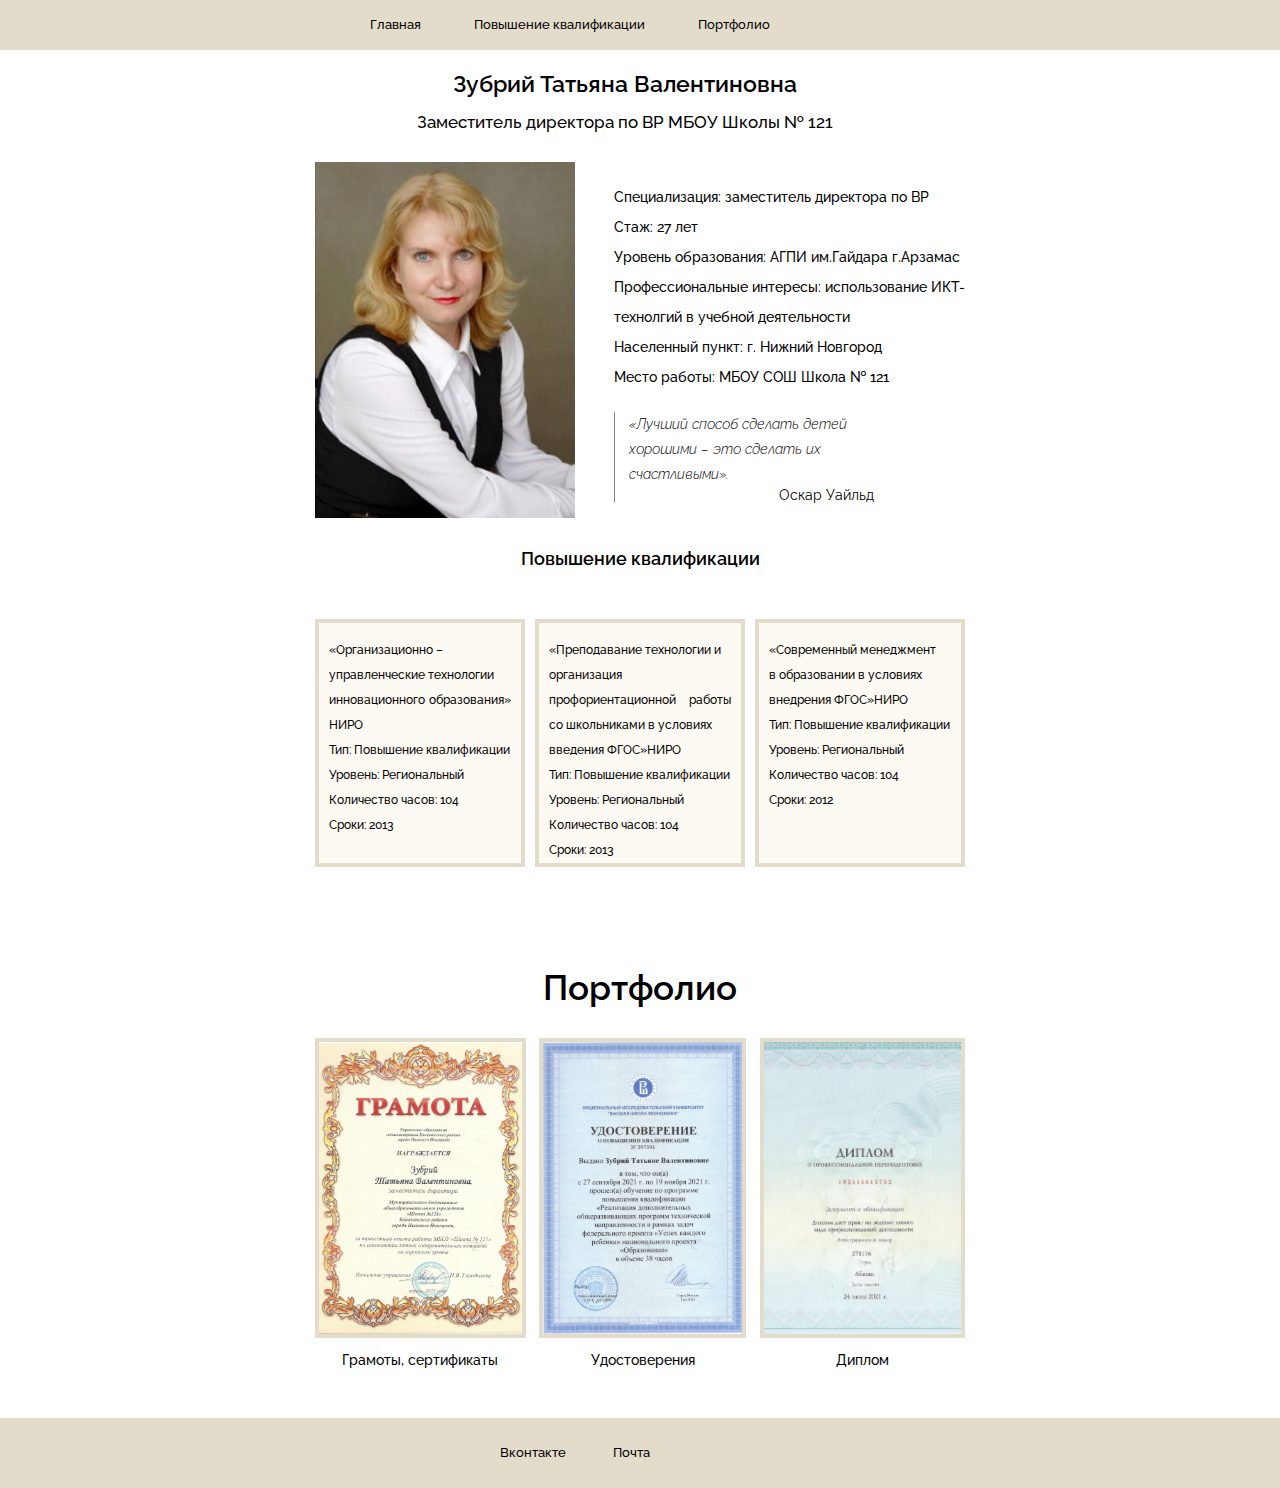
<file: index.html>
<!DOCTYPE html>
<html lang="en">
<head>
    <meta charset="UTF-8">
    <meta http-equiv="X-UA-Compatible" content="IE=edge">
    <meta name="viewport" content="width=device-width, initial-scale=1.0">
    <title>Сайт Зубрий Татьяны Валентиновны</title>
    <link rel="stylesheet" href="style.css">
</head>
<body>
    <div class="site">
        <header>
            <nav class="nav">
                <ul class="navigation">
                    <li> <a class="a1 aa" href="./index.html">Главная</a></li>
                    <li> <a class="a1 aa" href="#up">Повышение квалификации</a></li>
                    <li> <a class="a1 aa" href="#portfolio">Портфолио</a></li>
                </ul>
            </nav>
        </header>
        <div class="content">
            <main class="main_1">
                <h1 class="p_name">
                Зубрий Татьяна Валентиновна
                </h1>
                <p class="p_zam">
                    Заместитель директора по ВР МБОУ Школы № 121 
                </p>
            </main>
            <main class="main_2">
              <img class="zubry" src="./img/image 1.jpg" alt="">
                <div class="main_2_text">
                    <p class="main_2_text_1">
                        Специализация: заместитель директора по ВР <br>
                        Стаж: 27 лет <br>
                        Уровень образования: АГПИ им.Гайдара г.Арзамас <br>
                        Профессиональные интересы: использование ИКТ- <br> технолгий в учебной деятельности <br>
                        Населенный пункт: г. Нижний Новгород <br>
                        Место работы: МБОУ СОШ Школа № 121
                    </p>
                    <div class="main_2_text_quote">
                        <div class="palka"></div>
                        <div class="quote_blok">
                            <p class="quote_text">
                                «Лучший способ сделать детей <br> хорошими – это сделать их <br> счастливыми».
                            </p>
                            <p class="quote_name">
                                Оскар Уайльд
                            </p>
                        </div>
                    </div>
                </div>
            </main>
            <a name="up"></a>
            <main class="main_4">
                <p class="h">Повышение квалификации</p>
                <div class="main_4_blok">
                    <div class="blok">
                        <p class="blok_text">
                            «Организационно – <br> управленческие технологии <br> инновационного образования» НИРО <br>
                            Тип: Повышение квалификации <br>
                            Уровень: Региональный <br>
                            Количество часов: 104 <br>
                            Сроки: 2013
                        </p>
                    </div>
                    <div class="blok">
                        <p class="blok_text">
                            «Преподавание технологии и <br> организация профориентационной работы со школьниками  в условиях <br> введения ФГОС»НИРО <br>
                            Тип: Повышение квалификации <br>
                            Уровень: Региональный <br>
                            Количество часов: 104 <br>
                            Сроки: 2013 <br>                            
                        </p>
                    </div>
                    <div class="blok">
                        <p class="blok_text">
                            «Современный менеджмент <br> в образовании в условиях <br> внедрения ФГОС»НИРО <br>
                            Тип: Повышение квалификации <br>
                            Уровень: Региональный <br>
                            Количество часов: 104 <br>
                            Сроки: 2012 <br>
                        </p>
                    </div>
                </div>
            </main>
            <a name="portfolio"></a>
            <p class="h11">Портфолио</p>
            <main class="main_5">
                <div class="port">
                    <a class="documents" href="./index1.html"><img class="documents_img" src="./img/Рисунок (13).jpg" alt=""></a>
                    <p class="text_documents">Грамоты, сертификаты</p>
                </div>
                <div class="port">
                    <a class="documents" href="./index2.html"><img class="documents_img" src="./img/Рисунок (14).jpg" alt=""></a>
                    <p class="text_documents">Удостоверения</p>   
                </div>
                <div class="port">
                    <a class="documents" href="./index3.html"><img class="documents_img" src="./img/Рисунок (26.1).jpg" alt=""></a>
                    <p class="text_documents">Диплом</p>
                </div>
            </main>
        </div>
        <footer>
            <nav class="nav1">
                <ul class="navigation1">
                    <li> <a class="a1 aa" href="https://vk.com/id83495396">Вконтакте</a></li>
                    <li> <a class="a1 aa" href="mailto:zubriya@yandex.ru?">Почта</a></li>
                </ul>
            </nav>
        </footer>
    </div>
</body>
</html>
</file>
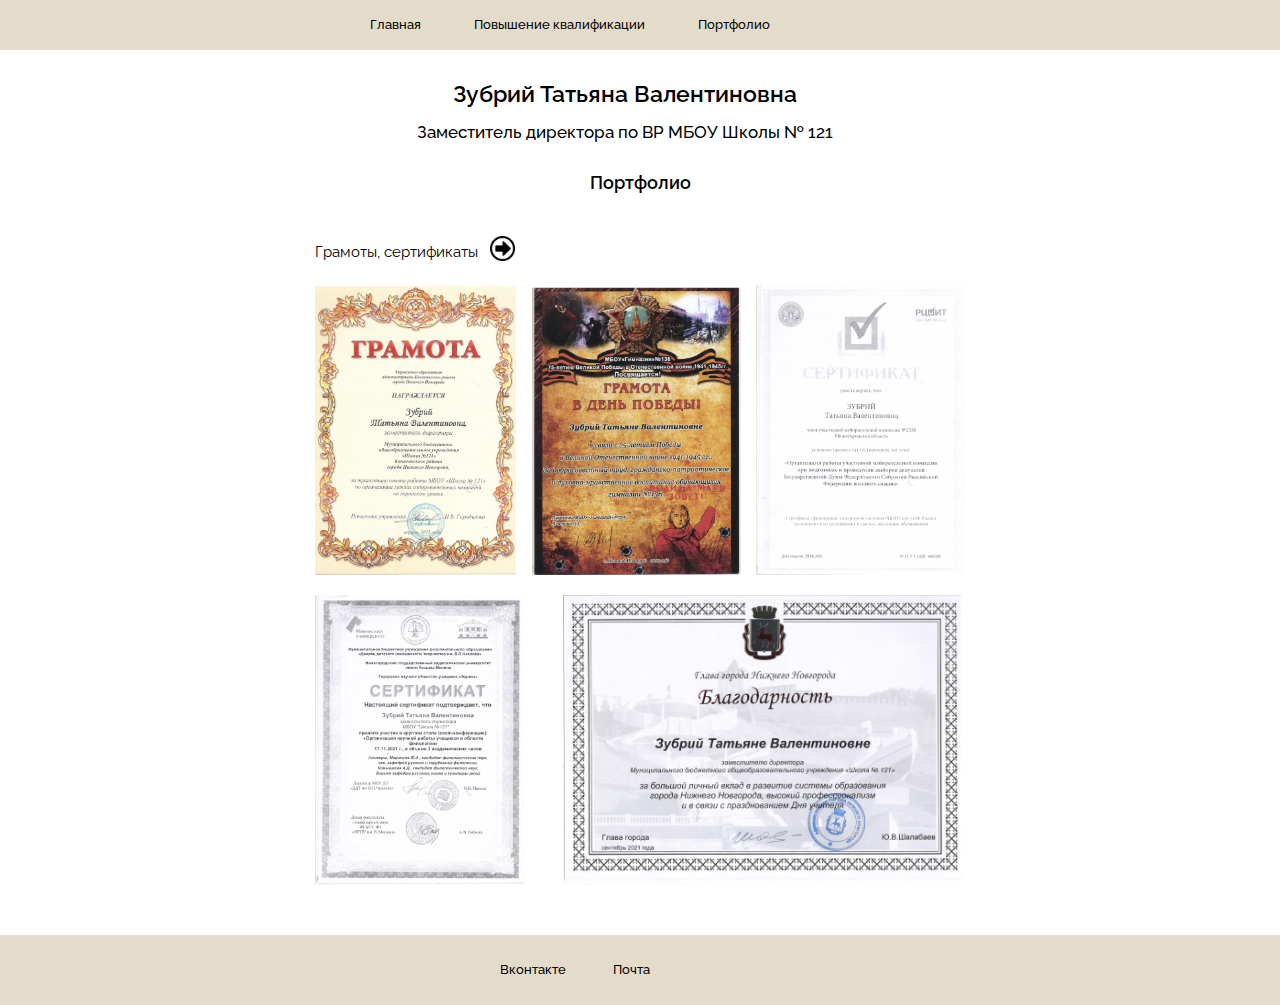
<file: index1.html>
<!DOCTYPE html>
<html lang="en">
<head>
    <meta charset="UTF-8">
    <meta http-equiv="X-UA-Compatible" content="IE=edge">
    <meta name="viewport" content="width=device-width, initial-scale=1.0">
    <title>Портфолио</title>
    <link rel="stylesheet" href="style1.css">
</head>
<body>
    <div class="site">
        <header>
            <nav class="nav">
                <ul class="navigation">
                    <li> <a class="a1 aa" href="./index.html">Главная</a></li>
                    <li> <a class="a1 aa" href="./index.html#up">Повышение квалификации</a></li>
                    <li> <a class="a1 aa" href="./index.html#portfolio">Портфолио</a></li>
                </ul>
            </nav>
        </header>
        <div class="content">
            <main class="main_1">
                <p class="p_name">
                Зубрий Татьяна Валентиновна
                </p>
                <p class="p_zam">
                    Заместитель директора по ВР МБОУ Школы № 121 
                </p>
            </main>
            <p class="h">Портфолио</p>
            <div class="knopka">
                <p class="h1">Грамоты, сертификаты</p>
                <div class="frontof">
                    <a href="./index2.html"><img class="img" src="./img/free-icon-next-button-2879479.png" alt=""></a>
                </div>
            </div>
            <main class="main1">
                <div class="block">
                    <img class="foto" src="./img/Рисунок (13).jpg" alt="">
                    <img class="foto" src="./img/Рисунок (18).jpg" alt="">
                    <img class="foto" src="./img/Рисунок (16).jpg" alt="">
                </div>
                <div class="block">
                    <img class="foto" src="./img/Рисунок (17).jpg" alt="">
                <img class="foto" src="./img/Рисунок (15).jpg" alt="">
                </div>
            </main>
        </div>
        <footer>
            <nav class="nav1">
                <ul class="navigation1">
                    <li> <a class="a1 aa" href="https://vk.com/id83495396">Вконтакте</a></li>
                    <li> <a class="a1 aa" href="mailto:zubriya@yandex.ru?">Почта</a></li>
                </ul>
            </nav>
        </footer>
    </div>
</body>
</html>
</file>
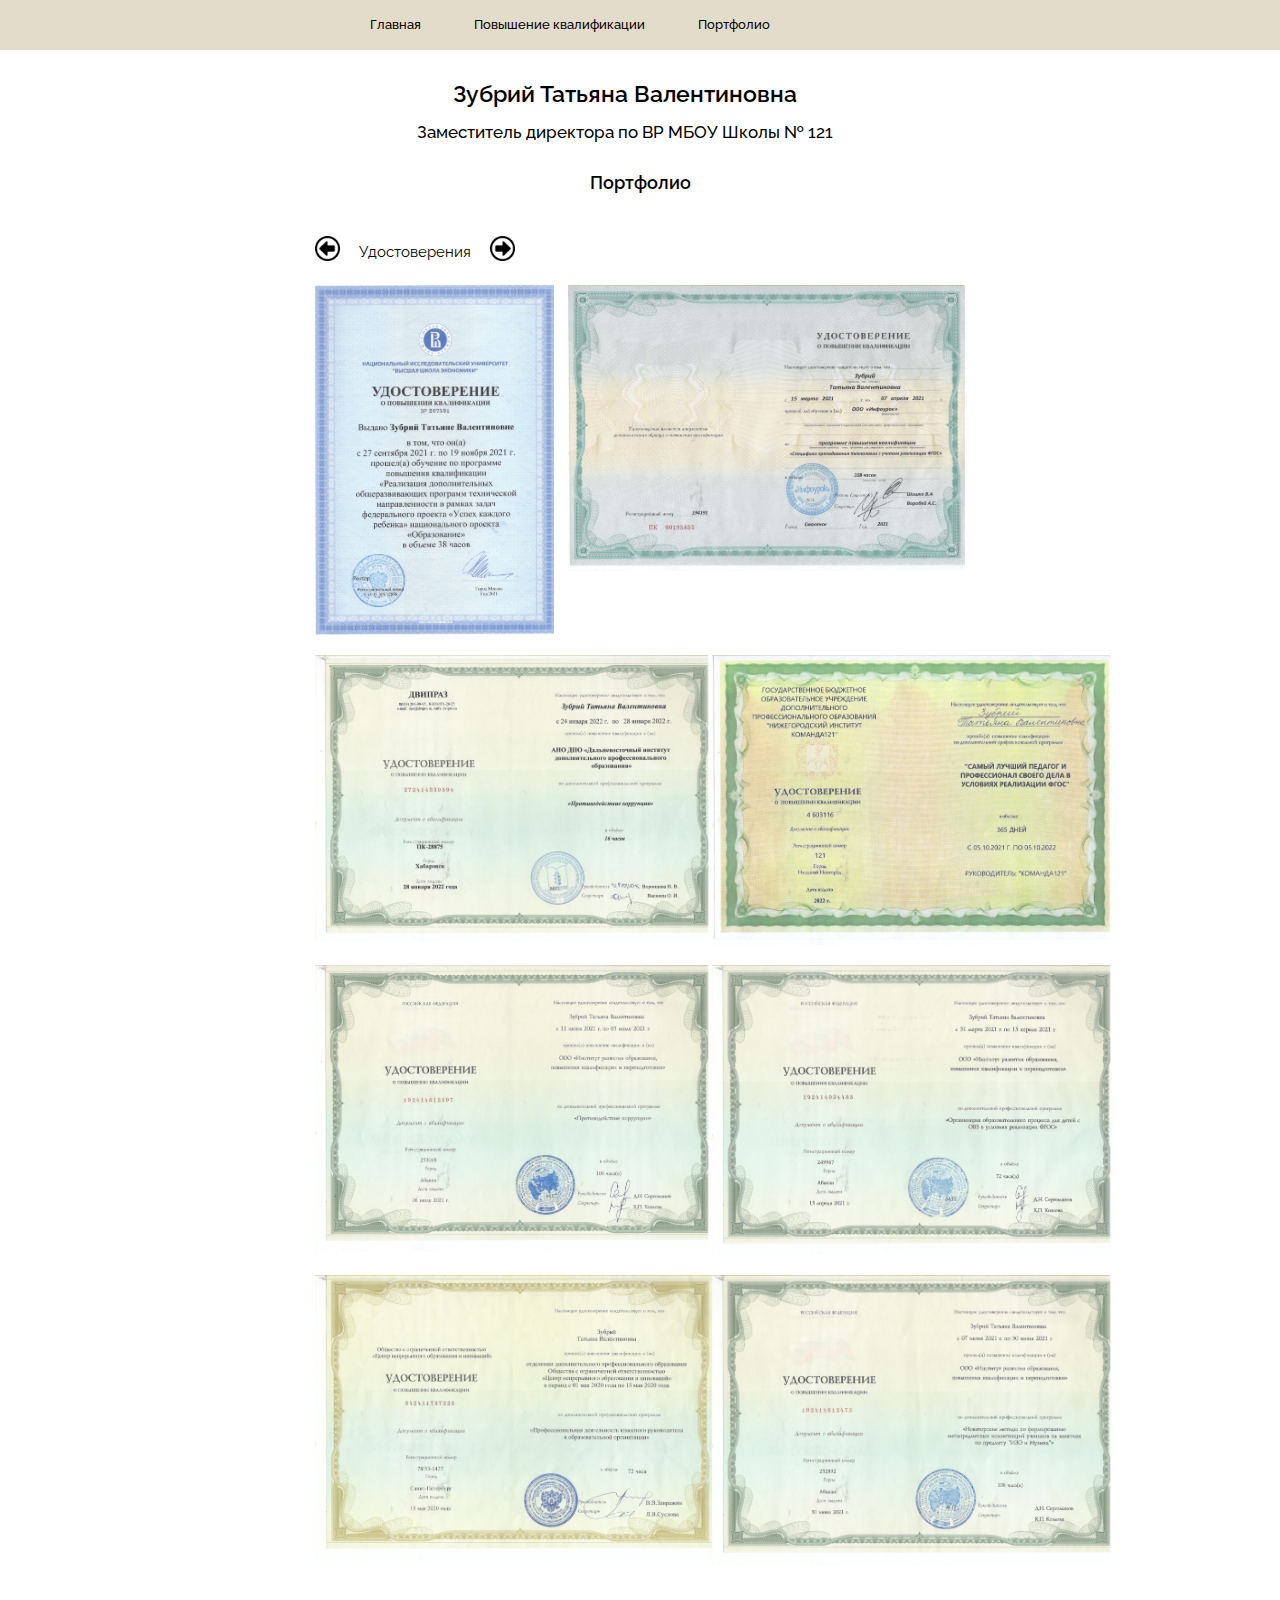
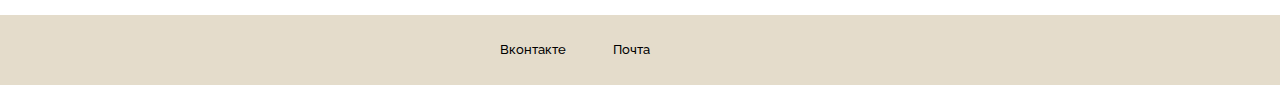
<file: index2.html>
<!DOCTYPE html>
<html lang="en">
<head>
    <meta charset="UTF-8">
    <meta http-equiv="X-UA-Compatible" content="IE=edge">
    <meta name="viewport" content="width=device-width, initial-scale=1.0">
    <title>Портфолио</title>
    <link rel="stylesheet" href="style2.css">
</head>
<body>
    <div class="site">
        <header>
            <nav class="nav">
                <ul class="navigation">
                    <li> <a class="a1 aa" href="./index.html">Главная</a></li>
                    <li> <a class="a1 aa" href="./index.html#up">Повышение квалификации</a></li>
                    <li> <a class="a1 aa" href="./index.html#portfolio">Портфолио</a></li>
                </ul>
            </nav>
        </header>
        <div class="content">
            <main class="main_1">
                <p class="p_name">
                Зубрий Татьяна Валентиновна
                </p>
                <p class="p_zam">
                    Заместитель директора по ВР МБОУ Школы № 121 
                </p>
            </main>
            <p class="h">Портфолио</p>
            <div class="knopka">
                    <a href="./index1.html"><img class="img" src="./img/freууууe-icon-next-button-2879479.png" alt=""></a>
                    <p class="h1">Удостоверения</p>
                    <a href="./index3.html"><img class="img" src="./img/free-icon-next-button-2879479.png" alt=""></a>
            </div>
            <main class="main1">
                <div class="block">
                    <img class="foto1" src="./img/Рисунок (14).jpg" alt="">
                <img class="foto" src="./img/Рисунок (19).jpg" alt="">
                </div>
                <div class="block">
                    <img class="foto" src="./img/Рисунок (20).jpg" alt="">
                <img class="foto2" src="./img/Рисунок (21).jpg" alt="">
                </div>
                <div class="block">
                    <img class="foto" src="./img/Рисунок (22).jpg" alt="">
                <img class="foto2" src="./img/Рисунок (23).jpg" alt="">
                </div>
                <div class="block">
                    <img class="foto" src="./img/Рисунок (24).jpg" alt="">
                    <img class="foto2" src="./img/Рисунок (25).jpg" alt="">
                </div>
            </main>
        </div>
        <footer>
            <nav class="nav1">
                <ul class="navigation1">
                    <li> <a class="a1 aa" href="https://vk.com/id83495396">Вконтакте</a></li>
                    <li> <a class="a1 aa" href="mailto:zubriya@yandex.ru?">Почта</a></li>
                </ul>
            </nav>
        </footer>
    </div>
</body>
</html>
</file>
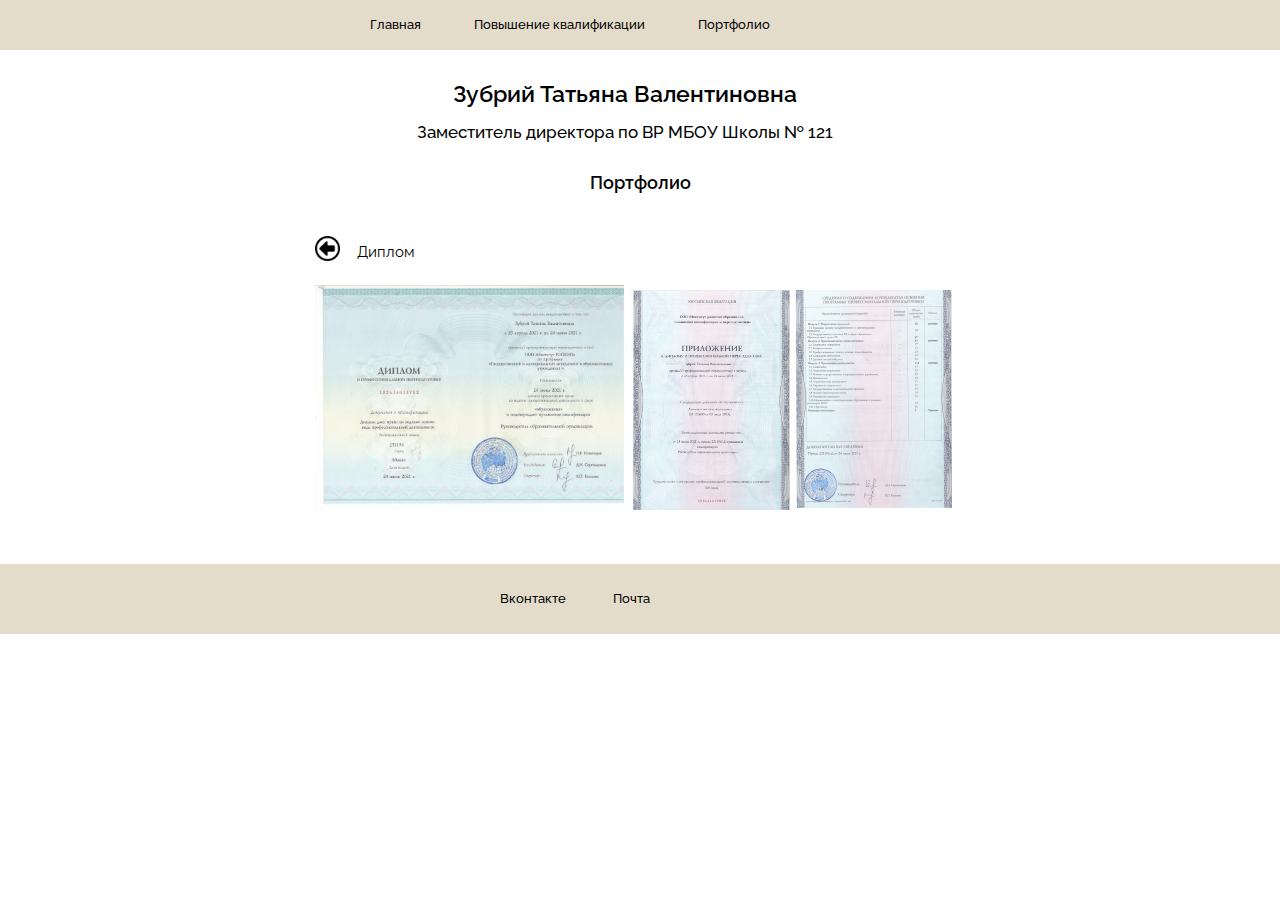
<file: index3.html>
<!DOCTYPE html>
<html lang="en">
<head>
    <meta charset="UTF-8">
    <meta http-equiv="X-UA-Compatible" content="IE=edge">
    <meta name="viewport" content="width=device-width, initial-scale=1.0">
    <title>Портфолио</title>
    <link rel="stylesheet" href="style3.css">
</head>
<body>
    <div class="site">
        <header>
            <nav class="nav">
                <ul class="navigation">
                  <li> <a class="a1 aa" href="./index.html">Главная</a></li>
                    <li> <a class="a1 aa" href="./index.html#up">Повышение квалификации</a></li>
                    <li> <a class="a1 aa" href="./index.html#portfolio">Портфолио</a></li>
                </ul>
            </nav>
        </header>
        <div class="content">
            <main class="main_1">
                <p class="p_name">
                Зубрий Татьяна Валентиновна
                </p>
                <p class="p_zam">
                    Заместитель директора по ВР МБОУ Школы № 121 
                </p>
            </main>
            <p class="h">Портфолио</p>
            <div class="knopka">
                    <a href="./index2.html"><img class="img" src="./img/freууууe-icon-next-button-2879479.png" alt=""></a>
                    <p class="h1">Диплом</p>
            </div>
            <main class="main1">
                <div class="block">
                <img class="foto1" src="./img/Рисунок (26).jpg" alt="">
                <img class="foto" src="./img/Рисунок (27).jpg" alt="">
                <img class="foto" src="./img/Рисунок (28).jpg" alt="">
                </div>
            </main>
        </div>
        <footer>
            <nav class="nav1">
                <ul class="navigation1">
                    <li> <a class="a1 aa" href="https://vk.com/id83495396">Вконтакте</a></li>
                    <li> <a class="a1 aa" href="mailto:zubriya@yandex.ru?">Почта</a></li>
                </ul>
            </nav>
        </footer>
    </div>
</body>
</html>
</file>
<file: style.css>
@import url('https://fonts.googleapis.com/css2?family=Dancing+Script:wght@700&family=Open+Sans:ital,wght@0,500;0,700;1,300&family=Raleway:wght@300;400;500&family=Roboto:ital,wght@0,300;0,500;0,700;1,300&family=Suez+One&display=swap');

*{
    box-sizing: border-box;
    margin: 0;
    padding: 0;
}
.content { 
width: 1440px;
margin: 0 auto;
box-sizing: border-box;
background-color: white;
}
.poloska{
    background-color: #E4DCCB;
    height: 100px;
}
a{
    text-decoration: none;
}
.aa:hover{
    font-weight:bold;
}
li{
    list-style: none;
}
header{
    height: 100px;
    background-color: #E4DCCB;
    position: fixed;
    width: 100%;
    
}
.main_1{
    padding-top: 70px;
}
.navigation{
    display: flex;
    justify-content: space-between;
    width: 600px;
    padding-top: 30px;
    margin-left: 850px;
}
.a1{
    font-family: 'Raleway';
    font-size: 23px;
    font-weight: 500;
    color: black;
}
.p_name{
    font-family: 'Raleway';
    font-size: 40px;
    font-weight: 600;
    text-align: center;
    margin-top: 70px;
}
.p_zam{
    font-family: 'Raleway';
    font-size: 30px;
    font-weight: 500;
    text-align: center;
    margin-top: 20px;
}
.main_2{
    display: flex;
    justify-content: space-between;
    margin-top: 60px;
    width: 1240px;
    margin-left: 50px;
}
.main_2_text_1{
    font-family: 'Raleway';
    font-size: 25px;
    font-weight: 500;
    line-height: 55px;
    text-align: justify;
}
.main_2_text_quote{
    display: flex;
    justify-content: space-between;
    margin-top: 80px;
    width: 400px;
}
.palka{
    background-color: grey;
    width: 1px;
    height: 190px;
}
.quote_text{
    font-family: 'Raleway';
    font-size: 25px;
    font-weight: 300;
    line-height: 45px;
    text-align: justify;
    font-style: italic;
}
.quote_name{
    font-family: 'Raleway';
    font-size: 25px;
    font-weight: 5000;
    margin-left: 210px;
    margin-top: 20px;
}
.zubry{
    width: 44%;
    height: 44%;
}
.main_2_text{
    margin-top: 40px;
}
.h{
    margin-top: 100px;
    font-family: 'Raleway';
    font-size: 35px;
    text-align: center;
    font-weight: 600;
}
.h11{
    margin-top: 100px;
    font-family: 'Raleway';
    font-size: 35px;
    text-align: center;
    font-weight: 600;
}
.main_4_blok{
    display: flex;
    justify-content: space-between;
    width: 1240px;
    margin-left: 100px;
    margin-top: 50px;
}
.blok{
    background: rgba(246, 234, 206, 0.25);
    border: 7px solid #E4DCCB;
    width: 400px;    
}
.blok_text{
    font-family: 'Raleway';
    font-size: 23px;
    font-weight: 500;
    line-height: 40px;
    text-align: justify;
    margin-left: 10px;
    margin-right: 10px;
}
.main_5{
    display: flex;
    justify-content: space-between;
    margin-top: 50px;
    width: 1240px;
    margin-left: 100px;
}
.documents_img{
    height:550px;
}
.documents_img {
        transition: 1s; 
        border: 7px solid #E4DCCB;
            }
            .documents_img:hover {
                transform: scale(1.05); 
            }
.text_documents{
    font-family: 'Raleway';
    font-size: 25px;
    font-weight: 500;
    margin-top: 15px;
    color: black;
    text-align: center;
}
footer{
    background-color: #E4DCCB;
    height: 100px;
    margin-top: 100px;
}
.navigation1{
    display: flex;
    justify-content: space-between;
    width: 300px;
    padding-top: 30px;
    margin-left: 980px;
}
@media screen and (max-width: 2561px) {
    .content { 
        width:1200px;
    
        }
        .zzz{
            text-align: center;
        }
        header{
            height: 90px;   
        }
        .main_1{
            padding-top: 40px;
        }
        .navigation{
            width: 600px;
            padding-top: 25px;
            margin-left: 970px;
        }
        .a1{
            font-size: 21px;
        }
        .p_name{
            font-size: 42px;
            margin-top: 100px;
            text-align: center;
            margin-left: -30px;
        }
        .p_zam{
            font-size: 35px;
            font-weight: 500;
            text-align: center;
            margin-top: 25px;
            margin-left: -30px;
        }
        .main_2{
            margin-top: 80px;
            width: 1200px;
            margin-left: 0px;
        }
        .main_2_text_1{
            font-size: 26px;
            line-height: 47px;
            margin-top: 20px;
        }
        .main_2_text_quote{
            margin-top: 50px;
            width: 430px;
        }
        .palka{
            width: 0.72px;
            height: 130px;
        }
        .quote_text{
            font-size: 26px;
            font-weight: 300;
            line-height: 47px;
        }
        .quote_name{
            font-size: 24px;
            margin-left: 220px;
            margin-top: 0px;
        }
        .zubry{
            width: 40%;
            height: 40%;
        }
        .main_2_text{
            margin-top: 30px;
        }
        .h{
            margin-top: 40px;
            font-size: 29px;
        }
        .main_4_blok{
            width: 1200px;
            margin-left: 0px;
            margin-top: 30px;
        }
        .blok{
            border: 4px solid #E4DCCB;
            width: 380px; 
            margin-top: 20px;   
        }
        .blok_text{
            font-size: 20px;
            line-height: 35px;
            margin-left: 20px;
            margin-right: 20px;
            margin-top: 15px;
        }
        .main_5{
            margin-top: 40px;
            width:1200px;
            margin-left: 0px;
        }
        .documents_img{
            height:560px;
        }
        .documents_img {
                transition: 0.8s; 
                border: 4px solid #E4DCCB;
                    }
        .text_documents{
            font-size: 20px;
            margin-top: 10px;
        }
        footer{
            height: 90px;
            margin-top: 50px;
        }
        .navigation1{
            width: 200px;
            padding-top: 35px;
            margin-left: 1180px;
        }
}
@media screen and (max-width: 1921px) {
    .content { 
        width:650px;
        }
        header{
            height: 50px;   
        }
        .main_1{
            padding-top: 30px;
        }
        .navigation{
            width: 400px;
            padding-top: 15px;
            margin-left: 370px;
        }
        .a1{
            font-size: 13px;
        }
        .p_name{
            font-size: 23px;
            margin-top: 40px;
        }
        .p_zam{
            font-size: 17px;
            font-weight: 500;
            text-align: center;
            margin-top: 15px;
        }
        .main_2{
            margin-top: 30px;
            width: 650px;
            margin-left: 0px;
        }
        .main_2_text_1{
            font-size: 14px;
            line-height: 30px;
            margin-top: -10px;
        }
        .main_2_text_quote{
            margin-top: 20px;
            width: 260px;
        }
        .palka{
            width: 0.7px;
            height: 90px;
        }
        .quote_text{
            font-size: 14px;
            font-weight: 300;
            line-height: 25px;
        }
        .quote_name{
            font-size: 14px;
            margin-left: 150px;
            margin-top: 0px;
        }
        .zubry{
            width: 40%;
            height: 40%;
        }
        .main_2_text{
            margin-top: 30px;
        }
        .h{
            margin-top: 30px;
            font-size: 18px;
        }
        .main_4_blok{
            width: 650px;
            margin-left: 0px;
            margin-top: 30px;
        }
        .blok{
            border: 4px solid #E4DCCB;
            width: 210px;    
        }
        .blok_text{
            font-size: 12px;
            line-height: 25px;
            margin-left: 10px;
            margin-right: 10px;
        }
        .main_5{
            margin-top: 30px;
            width: 650px;
            margin-left: 0px;
        }
        .documents_img{
            height:300px;
        }
        .documents_img {
                transition: 0.8s; 
                border: 4px solid #E4DCCB;
                    }
        .text_documents{
            font-size: 14px;
            margin-top: 10px;
        }
        footer{
            height: 70px;
            margin-top: 50px;
        }
        .navigation1{
            width: 150px;
            padding-top: 25px;
            margin-left: 500px;
        }
}
@media screen and (max-width: 1025px) {
    .content { 
        width: 800px;
        }
        .poloska{
            height: 100px;
        }
        header{
            height: 60px;
        }
        .main_1{
            padding-top: 30px;
        }
        .navigation{
            width: 400px;
            padding-top: 20px;
            margin-left: 250px;
        }
        .a1{
            font-size: 16px;
        }
        .p_name{
            font-size: 25px;
            margin-top: 70px;
        }
        .p_zam{
            font-size: 22px;
        }
        .main_2{
            margin-top: 30px;
            width: 700px;
            margin-left: 100px;
        }
        .main_2_text_1{
            font-size: 15px;
            line-height: 30px;
        }
        .main_2_text_quote{
            margin-top: 60px;
            width: 200px;
        }
        .palka{
            width: 1px;
            height: 120px;
        }
        .quote_text{
            font-size: 15px;
            line-height: 25px;
        }
        .quote_name{
            font-size: 15px;
            margin-left: 150px;
            margin-top: 20px;
        }
        .zubry{
            width: 30%;
            height: 30%;
        }
        .main_2_text{
            margin-top: 30px;
        }
        .h{
            margin-top: 80px;
            font-size: 25px;
        }
        .main_4_blok{
            width: 800px;
            margin-left: 80px;
            margin-top: 30px;
        }
        .blok{
            border: 5px solid #E4DCCB;
            width: 200px;    
        }
        .blok_text{
            font-size: 15px;
            line-height: 30px;
            margin-left: 7px;
            margin-right: 7px;
        }
        .main_5{
            margin-top: 30px;
            width: 800px;
            margin-left: 80px;
        }
        .documents_img{
            height:300px;
        }
        .documents_img {
                transition: 1s; 
                border: 5px solid #E4DCCB;
                    }
                    .documents_img:hover {
                        transform: scale(1.05); 
                    }
        .text_documents{
            font-size: 15px;
        }
        footer{
            height: 100px;
            margin-top: 100px;
        }
        .navigation1{
            width: 100px;
            padding-top: 30px;
            margin-left: 500px;
        }
}
@media screen and (max-width: 426px) {
    .site{
        width: 425px;
    }
    .content { 
        width:390px;
        }
        header{
            height: 30px;   
        }
        .main_1{
            padding-top: 30px;
        }
        .navigation{
            width: 240px;
            padding-top: 5px;
            margin-left: 100px;
        }
        .a1{
            font-size: 7px;
        }
        .p_name{
            font-size: 15px;
            margin-top: 20px;
        }
        .p_zam{
            font-size: 13px;
            margin-top: 10px;
        }
        .main_2{
            flex-direction: column;
            margin-top: 20px;
            width: 390px;
            margin-left: 0px;
        }
        .main_2_text_1{
            font-size: 11px;
            line-height: 20px;
            margin-top: -10px;
            margin-left: 50px;
            width: 390px;
        }
        .main_2_text_quote{
            margin-top: 10px;
            width: 260px;
        }
        .palka{
            width: 0.5px;
            height: 80px;
            margin-left: 50px;
        }
        .quote_text{
            font-size: 10px;
            line-height: 23px;
            margin-left: 0px;
        }
        .quote_name{
            font-size: 10px;
            margin-left: 120px;
            margin-top: 0px;
        }
        .zubry{
            width: 45%;
            height: 45%;
            margin-left: 110px;
        }
        .main_2_text{
            margin-top: 30px;
        }
        .h{
            margin-top: 30px;
            font-size: 15px;
        }
        .h11{
            margin-top:120px;
            font-size: 15px;
        }
        .main_4_blok{
            flex-direction: column;
            height: 530px;
            width: 650px;
            margin-left: 90px;
            margin-top: 20px;
        }
        .blok{
            border: 3px solid #E4DCCB;
            width: 210px;    
        }
        .blok_text{
            font-size: 11px;
            line-height: 20px;
            margin-left: 10px;
            margin-right: 10px;
            text-align: justify;
        }
        .main_5{
            flex-direction: column;
            margin-top: 20px;
            width: 650px;
            margin-left: 0px;
            margin-top: 10px;
        }
        .documents_img{
            width: 210px;
            margin-left: 90px;
            margin-top: 10px;
        }
        .documents_img {
                transition: 0.8s; 
                border: 3px solid #E4DCCB;
                    }
        .text_documents{
            font-size: 12px;
            margin-top: 5px;
            margin-left: -260px;
        }
        footer{
            height: 40px;
            margin-top: 40px;
        }
        .navigation1{
            width: 90px;
            padding-top: 10px;
            margin-left: 160px;
        }
}
@media screen and (max-width: 376px) {
    
    .content { 
        width:340px;
        }
        header{
            height: 25px;   
            width: 100%;
        }
        .main_1{
            padding-top: 25px;
        }
        .navigation{
            width: 180px;
            padding-top: 0px;
            margin-left: 80px;
        }
        .a1{
            font-size: 7px;
        }
        .p_name{
            font-size: 13px;
            margin-top: 15px;
            margin-right:80px;
        }
        .p_zam{
            font-size: 10px;
            margin-top: 10px;
            margin-right: 100px;
        }
        .main_2{
            flex-direction: column;
            margin-top: 20px;
            width: 340px;
        }
        .main_2_text_1{
            font-size: 9px;
            line-height: 20px;
            margin-top: -10px;
            margin-left: 30px;
            width: 340px;
        }
        .main_2_text_quote{
            margin-top: 10px;
            width: 210px;
        }
        .palka{
            width: 0.5px;
            height: 75px;
            margin-left: 30px;
        }
        .quote_text{
            font-size: 9px;
            line-height: 20px;
            margin-left: 0px;
        }
        .quote_name{
            font-size: 10px;
            margin-left: 100px;
            margin-top: 0px;
        }
        .zubry{
            width: 50%;
            height: 50%;
            margin-left: 35px;
        }
        .main_2_text{
            margin-top: 30px;
            margin-left: -30px;
        }
        .h{
            margin-top: 10px;
            padding-top: 20px;
            font-size: 15px;
            margin-left: -95px;
        }
        .h11{
            margin-top: 60px;
            font-size: 15px;
            margin-left: -95px;
        }
        .main_4_blok{
            flex-direction: column;
            height: 560px;
            width: 650px;
            margin-left: 10px;
            margin-top: 20px;
        }
        .blok{
            border: 3px solid #E4DCCB;
            width: 210px;    
        }
        .blok_text{
            font-size: 11px;
            line-height: 20px;
            margin-left: 10px;
            margin-right: 10px;
            text-align: justify;
        }
        .main_5{
            flex-direction: column;
            margin-top: 20px;
            width: 650px;
            margin-left: -80px;
            margin-top: 10px;
        }
        .documents_img{
            width: 210px;
            margin-left: 90px;
            margin-top: 10px;
        }
        .documents_img {
                transition: 0.8s; 
                border: 3px solid #E4DCCB;
                    }
        .text_documents{
            font-size: 12px;
            margin-top: 5px;
            margin-left: -260px;
        }
        footer{
            height: 40px;
            margin-top: 40px;
        }
        .navigation1{
            width: 90px;
            padding-top: 10px;
            margin-left: 120px;
        }
}
@media screen and (max-width: 321px) {
    .content { 
        width:300px;
        }
        header{
            height: 25px;   
            width: 320px;
        }
        .main_1{
            padding-top: 25px;
        }
        .navigation{
            width: 180px;
            padding-top: 0px;
            margin-left: 70px;
        }
        .a1{
            font-size: 7px;
        }
        .p_name{
            font-size: 13px;
            margin-top: 15px;
            margin-left: -40px;
        }
        .p_zam{
            font-size: 11px;
            margin-top: 10px;
            margin-left: -40px;
        }
        .main_2{
            flex-direction: column;
            margin-top: 20px;
            width: 300px;
        }
        .main_2_text_1{
            font-size: 11px;
            line-height: 20px;
            margin-top: -10px;
            margin-left: 10px;
            width: 320px;
        }
        .main_2_text_quote{
            margin-top: 10px;
            width: 200px;
        }
        .palka{
            width: 0.5px;
            height: 80px;
            margin-left: 0px;
        }
        .quote_text{
            font-size: 10px;
            line-height: 23px;
            margin-left: 0px;
        }
        .quote_name{
            font-size: 10px;
            margin-left: 120px;
            margin-top: 0px;
        }
        .zubry{
            width: 50%;
            height: 50%;
            margin-left: 0px;
        }
        .main_2_text{
            margin-top: 30px;
            margin-left: -30px;
        }
        .h{
            margin-top: 30px;
            font-size: 15px;
            margin-left: -100px;
        }
        .h11{
            margin-top: 90px;
            font-size: 15px;
            margin-left: -100px;
        }
        .main_4_blok{
            flex-direction: column;
            height: 530px;
            width: 300px;
            margin-left: 0px;
            margin-top: 20px;
        }
        .blok{
            border: 3px solid #E4DCCB;
            width: 210px;    
        }
        .blok_text{
            font-size: 11px;
            line-height: 20px;
            margin-left: 10px;
            margin-right: 10px;
            text-align: justify;
        }
        .main_5{
            flex-direction: column;
            margin-top: 20px;
            width: 300px;
            margin-top: 10px;
        }
        .documents_img{
            width: 210px;
            margin-left: 47px;
            margin-top: 10px;
        }
        .documents_img {
                transition: 0.8s; 
                border: 3px solid #E4DCCB;
                    }
        .text_documents{
            font-size: 12px;
            margin-top: 5px;
            margin-left: 0px;
        }
        footer{
            height: 40px;
            margin-top: 40px;
        }
        .navigation1{
            width: 90px;
            padding-top: 10px;
            margin-left: 120px;
        }
}
</file>
<file: style1.css>
@import url('https://fonts.googleapis.com/css2?family=Dancing+Script:wght@700&family=Open+Sans:ital,wght@0,500;0,700;1,300&family=Raleway:wght@300;400;500&family=Roboto:ital,wght@0,300;0,500;0,700;1,300&family=Suez+One&display=swap');
*{
    box-sizing: border-box;
    margin: 0;
    padding: 0;
}
.content { 
width: 1440px;
margin: 0 auto;
box-sizing: border-box;
background-color: white;
}
.poloska{
    background-color: #E4DCCB;
    height: 100px;
}
a{
    text-decoration: none;
}
.aa:hover{
    font-weight:bold;
}
li{
    list-style: none;
}
header{
    height: 100px;
    background-color: #E4DCCB;
}
.navigation{
    display: flex;
    justify-content: space-between;
    width: 600px;
    padding-top: 30px;
    margin-left: 850px;
}
.a1{
    font-family: 'Raleway';
    font-size: 23px;
    font-weight: 500;
    color: black;
}
.p_name{
    font-family: 'Raleway';
    font-size: 40px;
    font-weight: 600;
    text-align: center;
    margin-top: 70px;
}
.p_zam{
    font-family: 'Raleway';
    font-size: 30px;
    font-weight: 500;
    text-align: center;
    margin-top: 20px;
}
.knopka{
    display: flex;
    justify-content: space-between;
    margin-top: 100px;
    width: 350px;
}
.img {
    transition: 0.2s; 
        }
        .img:hover {
            transform: scale(1.1); 
        }
.h1{
    font-family: 'Raleway';
    font-size: 25px;
    font-weight: 400;
}
.img{
    width: 45px;;
    margin-top: -7px;
}
.main1{
    width: 1440px;
}
.block{
    display: flex;
    justify-content: space-between;
    width: 1440px;
    margin-top: 30px;
}
.h{
    margin-top: 100px;
    font-family: 'Raleway';
    font-size: 35px;
    text-align: center;
    font-weight: 600;
}
.foto{
    height: 630px;
}
footer{
    background-color: #E4DCCB;
    height: 100px;
    margin-top: 100px;
}
.navigation1{
    display: flex;
    justify-content: space-between;
    width: 300px;
    padding-top: 30px;
    margin-left: 980px;
}
@media screen and (max-width: 2561px) {
    .content { 
        width:1200px;
    
        }
        .zzz{
            text-align: center;
        }
        header{
            height: 90px;   
        }
        .main_1{
            padding-top: 40px;
        }
        .navigation{
            width: 600px;
            padding-top: 25px;
            margin-left: 970px;
        }
        .a1{
            font-size: 21px;
        }
        .p_name{
            font-size: 42px;
            margin-top: 0px;
            text-align: center;
            margin-left: -30px;
        }
        .p_zam{
            font-size: 35px;
            font-weight: 500;
            text-align: center;
            margin-top: 25px;
            margin-left: -30px;
        }
        .main1{
            width: 1200px;
        }
        .h{
            margin-top: 40px;
            font-size: 29px;
        }
        .documents_img{
            height:560px;
        }
        .documents_img {
                transition: 0.8s; 
                border: 4px solid #E4DCCB;
                    }
        .text_documents{
            font-size: 20px;
            margin-top: 10px;
        }
        footer{
            height: 90px;
            margin-top: 50px;
        }
        .navigation1{
            width: 200px;
            padding-top: 35px;
            margin-left: 1180px;
        }
        .knopka{
            margin-top: 50px;
            width: 360px;
        }
        .img {
            transition: 0.3s; 
                }
                .img:hover {
                    transform: scale(1.1); 
                }
        .h1{
            font-size: 27px;
            font-weight: 400;
        }
        .img{
            width: 40px;
            margin-top: -7px;
        }
        .main1{
            width: 650px;
        }
        .block{
            width: 1200px;
            margin-top: 20px;
        }
        
        .foto{
            height: 550px;
        }
       
}
@media screen and (max-width: 1921px) {
    .content { 
        width:650px;
        }
        header{
            height: 50px;   
        }
        .main_1{
            padding-top: 30px;
        }
        .navigation{
            width: 400px;
            padding-top: 15px;
            margin-left: 370px;
        }
        .a1{
            font-size: 13px;
        }
        .p_name{
            font-size: 23px;
            margin-top: 0px;
        }
        .p_zam{
            font-size: 17px;
            font-weight: 500;
            text-align: center;
            margin-top: 15px;
        }
        .knopka{
            margin-top: 50px;
            width: 200px;
        }
        .img {
            transition: 0.3s; 
                }
                .img:hover {
                    transform: scale(1.1); 
                }
        .h1{
            font-size: 15px;
            font-weight: 400;
        }
        .img{
            width: 25px;;
            margin-top: -7px;
        }
        .main1{
            width: 650px;
        }
        .block{
            width: 650px;
            margin-top: 20px;
        }
        .h{
            margin-top: 30px;
            font-size: 18px;
        }
        .foto{
            height: 290px;
        }
        footer{
            height: 70px;
            margin-top: 50px;
        }
        .navigation1{
            width: 150px;
            padding-top: 25px;
            margin-left: 500px;
        }
}
@media screen and (max-width: 426px) {
    
    .content { 
        width:330px;
        }
        header{
            height: 25px;   
            width: 100%;
        }
        .main_1{
            padding-top: 25px;
        }
        .navigation{
            width: 180px;
            padding-top: 0px;
            margin-left: 110px;
        }
        .a1{
            font-size: 7px;
        }
        .p_name{
            font-size: 13px;
            margin-top: -10px;
            margin-right:0px;
        }
        .p_zam{
            font-size: 10px;
            margin-top: 10px;
            margin-right: 0px;
        }
        .h{
            margin-top: 20px;
            font-size: 15px;
            margin-left: 0px;
        }
        .block{
            flex-direction: column;
            width: 300px;
            margin-top: 10px;
        }
        
            .knopka{
                margin-top: 30px;
                width: 160px;
                margin-left: 20px;
            }
            .img {
                transition: 0.2s; 
                    }
                    .img:hover {
                        transform: scale(1.1); 
                    }
            .h1{
                font-size: 10px;
                font-weight: 400;
                margin-top: 0px;
                margin-left: 30px;
            }
            .img{
                width: 17px;
                margin-top: -5px;
            }
            .main1{
                width: 300px;
            }
            .foto{
                width: 75%;
                height: 75%;
                margin-left: 50px;
            }
        
        footer{
            height: 40px;
            margin-top: 40px;
        }
        .navigation1{
            width: 90px;
            padding-top: 10px;
            margin-left: 160px;
        }
}
@media screen and (max-width: 376px) {
    
    .content { 
        width:330px;
        }
        header{
            height: 25px;   
            width: 100%;
        }
        .main_1{
            padding-top: 25px;
        }
        .navigation{
            width: 180px;
            padding-top: 0px;
            margin-left: 80px;
        }
        .a1{
            font-size: 7px;
        }
        .p_name{
            font-size: 13px;
            margin-top: -10px;
            margin-right:0px;
        }
        .p_zam{
            font-size: 10px;
            margin-top: 10px;
            margin-right: 0px;
        }
        .h{
            margin-top: 20px;
            font-size: 15px;
            margin-left: 0px;
        }
        .block{
            flex-direction: column;
            width: 300px;
            margin-top: 10px;
        }
        
            .knopka{
                margin-top: 30px;
                width: 160px;
                margin-left: 20px;
            }
            .img {
                transition: 0.2s; 
                    }
                    .img:hover {
                        transform: scale(1.1); 
                    }
            .h1{
                font-size: 10px;
                font-weight: 400;
                margin-top: 0px;
                margin-left: 30px;
            }
            .img{
                width: 17px;
                margin-top: -5px;
            }
            .main1{
                width: 300px;
            }
            .foto{
                width: 75%;
                height: 75%;
                margin-left: 50px;
            }
        
        footer{
            height: 40px;
            margin-top: 40px;
        }
        .navigation1{
            width: 90px;
            padding-top: 10px;
            margin-left: 120px;
        }
}
@media screen and (max-width: 321px) {
    .content { 
        width:300px;
        }
        header{
            height: 25px;   
            width: 320px;
        }
        .main_1{
            padding-top: 25px;
        }
        .navigation{
            width: 180px;
            padding-top: 0px;
            margin-left: 80px;
        }
        .a1{
            font-size: 7px;
        }
        .p_name{
            font-size: 13px;
            margin-top: 0px;
            margin-right: 0px;
        }
        .p_zam{
            font-size: 11px;
            margin-top: 10px;
            margin-right: 0px;
        }
        .block{
            flex-direction: column;
            width: 300px;
            margin-top: 20px;
        }
        
            .knopka{
                margin-top: 30px;
                width: 150px;
                margin-left: 20px;
            }
            .img {
                transition: 0.2s; 
                    }
                    .img:hover {
                        transform: scale(1.1); 
                    }
            .h1{
                font-size: 11px;
                font-weight: 400;
                margin-top: 00px;
            }
            .img{
                width: 18px;;
                margin-top: -7px;
            }
            .main1{
                width: 300px;
            }
            .foto{
                width: 70%;
                height: 70%;
                margin-left: 50px;
            }
        .h{
            margin-top: 20px;
            font-size: 15px;
            margin-left: 0px;
        }
    
        footer{
            height: 40px;
            margin-top: 40px;
        }
        .navigation1{
            width: 90px;
            padding-top: 10px;
            margin-left: 110px;
        }
}
</file>
<file: style2.css>
@import url('https://fonts.googleapis.com/css2?family=Dancing+Script:wght@700&family=Open+Sans:ital,wght@0,500;0,700;1,300&family=Raleway:wght@300;400;500&family=Roboto:ital,wght@0,300;0,500;0,700;1,300&family=Suez+One&display=swap');
*{
    box-sizing: border-box;
    margin: 0;
    padding: 0;
}
.content { 
width: 1440px;
margin: 0 auto;
box-sizing: border-box;
background-color: white;
}
a{
    text-decoration: none;
}
.aa:hover{
    font-weight:bold;
}
li{
    list-style: none;
}
header{
    height: 100px;
    background-color: #E4DCCB;
}
.navigation{
    display: flex;
    justify-content: space-between;
    width: 600px;
    padding-top: 30px;
    margin-left: 850px;
}
.a1{
    font-family: 'Raleway';
    font-size: 23px;
    font-weight: 500;
    color: black;
}
.p_name{
    font-family: 'Raleway';
    font-size: 40px;
    font-weight: 600;
    text-align: center;
    margin-top: 70px;
}
.p_zam{
    font-family: 'Raleway';
    font-size: 30px;
    font-weight: 500;
    text-align: center;
    margin-top: 20px;
}
.knopka{
    display: flex;
    justify-content: space-between;
    margin-top: 100px;
    width:320px;
}
.img {
    transition: 0.3s; 
        }
        .img:hover {
            transform: scale(1.1); 
        }
.h1{
    font-family: 'Raleway';
    font-size: 25px;
    font-weight: 400;
}
.img{
    width: 45px;;
    margin-top: -5px;
}
.main1{
    width: 1440px;
}
.block{
    display: flex;
    justify-content: space-between;
    width: 1440px;
    margin-top: 30px;
}
.h{
    margin-top: 100px;
    font-family: 'Raleway';
    font-size: 35px;
    text-align: center;
    font-weight: 600;
}
.foto{
    height: 500px;
}
.foto1{
    height: 650px;
}
.foto2{
    height: 505px;
}
footer{
    background-color: #E4DCCB;
    height: 100px;
    margin-top: 100px;
}
.navigation1{
    display: flex;
    justify-content: space-between;
    width: 300px;
    padding-top: 30px;
    margin-left: 980px;
}
@media screen and (max-width: 2561px) {
    .content { 
        width:1200px;
    
        }
        .zzz{
            text-align: center;
        }
        header{
            height: 90px;   
        }
        .main_1{
            padding-top: 40px;
        }
        .navigation{
            width: 600px;
            padding-top: 25px;
            margin-left: 970px;
        }
        .a1{
            font-size: 21px;
        }
        .p_name{
            font-size: 42px;
            margin-top: 0px;
            text-align: center;
            margin-left: -30px;
        }
        .p_zam{
            font-size: 35px;
            font-weight: 500;
            text-align: center;
            margin-top: 25px;
            margin-left: -30px;
        }
        .main1{
            width: 1200px;
        }
        .h{
            margin-top: 40px;
            font-size: 29px;
        }
        .documents_img{
            height:560px;
        }
        .documents_img {
                transition: 0.8s; 
                border: 4px solid #E4DCCB;
                    }
        .text_documents{
            font-size: 20px;
            margin-top: 10px;
        }
        footer{
            height: 90px;
            margin-top: 50px;
        }
        .navigation1{
            width: 200px;
            padding-top: 35px;
            margin-left: 1180px;
        }
        .knopka{
            margin-top: 50px;
            width: 360px;
        }
        .img {
            transition: 0.3s; 
                }
                .img:hover {
                    transform: scale(1.1); 
                }
        .h1{
            font-size: 27px;
            font-weight: 400;
        }
        .img{
            width: 40px;
            margin-top: -7px;
        }
        .main1{
            width: 650px;
        }
        .block{
            width: 1200px;
            margin-top: 20px;
        }
        
        .foto{
            height: 530px;
        }
        .foto1{
            height: 540px;
        }
        .foto2{
            height: 540px;
        }
       
}
@media screen and (max-width: 1921px) {
    .content { 
        width:650px;
        }
        header{
            height: 50px;   
        }
        .main_1{
            padding-top: 30px;
        }
        .navigation{
            width: 400px;
            padding-top: 15px;
            margin-left: 370px;
        }
        .a1{
            font-size: 13px;
        }
        .p_name{
            font-size: 23px;
            margin-top: 0px;
        }
        .p_zam{
            font-size: 17px;
            font-weight: 500;
            text-align: center;
            margin-top: 15px;
        }
        .knopka{
            margin-top: 50px;
            width: 200px;
        }
        .img {
            transition: 0.3s; 
                }
                .img:hover {
                    transform: scale(1.1); 
                }
        .h1{
            font-size: 15px;
            font-weight: 400;
        }
        .img{
            width: 25px;;
            margin-top: -7px;
        }
        .main1{
            width: 650px;
        }
        .block{
            width: 650px;
            margin-top: 20px;
        }
        .h{
            margin-top: 30px;
            font-size: 18px;
        }
        .foto{
            height: 286px;
        }
        .foto1{
            height: 350px;
        }
        .foto2{
            height: 290px;
        }
        footer{
            height: 70px;
            margin-top: 50px;
        }
        .navigation1{
            width: 150px;
            padding-top: 25px;
            margin-left: 500px;
        }
}
@media screen and (max-width: 376px) {
    
    .content { 
        width:330px;
        }
        header{
            height: 25px;   
            width: 100%;
        }
        .main_1{
            padding-top: 25px;
        }
        .navigation{
            width: 180px;
            padding-top: 0px;
            margin-left: 120px;
        }
        .a1{
            font-size: 7px;
        }
        .p_name{
            font-size: 13px;
            margin-top: 15px;
            margin-right: 65px;
        }
        .p_zam{
            font-size: 11px;
            margin-top: 10px;
            margin-right: 65px;
        }
        .main_2{
            flex-direction: column;
            margin-top: 20px;
            width: 340px;
        }
        .main_2_text_1{
            font-size: 10px;
            line-height: 20px;
            margin-top: -10px;
            margin-left: 30px;
            width: 340px;
        }
        .main_2_text_quote{
            margin-top: 10px;
            width: 210px;
        }
        .palka{
            width: 0.5px;
            height: 75px;
            margin-left: 30px;
        }
        .quote_text{
            font-size: 9px;
            line-height: 20px;
            margin-left: 0px;
        }
        .quote_name{
            font-size: 10px;
            margin-left: 100px;
            margin-top: 0px;
        }
        .zubry{
            width: 50%;
            height: 50%;
            margin-left: 30px;
        }
        .main_2_text{
            margin-top: 30px;
            margin-left: -30px;
        }
        .h{
            margin-top: 30px;
            font-size: 15px;
            margin-left: -90px;
        }
        .main_4_blok{
            flex-direction: column;
            height: 530px;
            width: 650px;
            margin-left: 10px;
            margin-top: 20px;
        }
        .blok{
            border: 3px solid #E4DCCB;
            width: 210px;    
        }
        .blok_text{
            font-size: 11px;
            line-height: 20px;
            margin-left: 10px;
            margin-right: 10px;
            text-align: justify;
        }
        .main_5{
            flex-direction: column;
            margin-top: 20px;
            width: 650px;
            margin-left: -80px;
            margin-top: 10px;
        }
        .documents_img{
            width: 210px;
            margin-left: 90px;
            margin-top: 10px;
        }
        .documents_img {
                transition: 0.8s; 
                border: 3px solid #E4DCCB;
                    }
        .text_documents{
            font-size: 12px;
            margin-top: 5px;
            margin-left: -260px;
        }
        footer{
            height: 40px;
            margin-top: 40px;
        }
        .navigation1{
            width: 90px;
            padding-top: 10px;
            margin-left: 150px;
        }
}
@media screen and (max-width: 426px) {
    .content { 
        width:330px;
        }
        header{
            height: 25px;   
            width: 100%;
        }
        .main_1{
            padding-top: 25px;
        }
        .navigation{
            width: 180px;
            padding-top: 0px;
            margin-left: 80px;
        }
        .a1{
            font-size: 7px;
        }
        .p_name{
            font-size: 13px;
            margin-top: -10px;
            margin-right:0px;
        }
        .p_zam{
            font-size: 10px;
            margin-top: 10px;
            margin-right: 0px;
        }
        .h{
            margin-top: 20px;
            font-size: 15px;
            margin-left: 0px;
        }
        .block{
            flex-direction: column;
            width: 300px;
            margin-top: 10px;
            margin-left: 50px;
        }
        
            .knopka{
                margin-top: 30px;
                width: 130px;
                margin-left: 50px;
            }
            .img {
                transition: 0.2s; 
                    }
                    .img:hover {
                        transform: scale(1.1); 
                    }
            .h1{
                font-size: 11px;
                font-weight: 400;
                margin-top: 00px;
            }
            .img{
                width: 17px;;
                margin-top: -7px;
            }
            .main1{
                width: 300px;
            }
        .h{
            margin-top: 20px;
            font-size: 15px;
            margin-left: 0px;
        }

        .foto{
            width: 76%;
            height: 76%;
            margin-top: 10px;
            mask-repeat: 3px;
        }
        .foto1{
            width: 75%;
            height: 75%;
        }
        .foto2{
            width: 75%;
            height: 75%;
        }
        footer{
            height: 40px;
            margin-top: 40px;
        }
        .navigation1{
            width: 90px;
            padding-top: 10px;
            margin-left: 120px;
        }
}
@media screen and (max-width: 321px) {
    .content { 
        width:300px;
        }
        header{
            height: 25px;   
            width: 320px;
        }
        .main_1{
            padding-top: 25px;
        }
        .navigation{
            width: 180px;
            padding-top: 0px;
            margin-left: 80px;
        }
        .a1{
            font-size: 7px;
        }
        .p_name{
            font-size: 13px;
            margin-top: 15px;
            margin-left: -50px;
        }
        .p_zam{
            font-size: 11px;
            margin-top: 10px;
            margin-left: -50px;
        }
        .block{
            flex-direction: column;
            width: 300px;
            margin-top: 0px;
            margin-left: 30px;
        }
        
            .knopka{
                margin-top: 30px;
                width: 150px;
                margin-left: 20px;
            }
            .img {
                transition: 0.2s; 
                    }
                    .img:hover {
                        transform: scale(1.1); 
                    }
            .h1{
                font-size: 11px;
                font-weight: 400;
                margin-top: 00px;
            }
            .img{
                width: 18px;;
                margin-top: -7px;
            }
            .main1{
                width: 300px;
            }
        .h{
            margin-top: 20px;
            font-size: 15px;
            margin-left: 0px;
        }

        .foto{
            width: 81%;
            height: 81%;
            margin-top: 10px;
            mask-repeat: 3px;
        }
        .foto1{
            width: 80%;
            height: 80%;
        }
        .foto2{
            width: 80%;
            height: 80%;
        }
        footer{
            height: 40px;
            margin-top: 40px;
        }
        .navigation1{
            width: 90px;
            padding-top: 10px;
            margin-left: 110px;
        }
}
</file>
<file: style3.css>
@import url('https://fonts.googleapis.com/css2?family=Dancing+Script:wght@700&family=Open+Sans:ital,wght@0,500;0,700;1,300&family=Raleway:wght@300;400;500&family=Roboto:ital,wght@0,300;0,500;0,700;1,300&family=Suez+One&display=swap');
*{
    box-sizing: border-box;
    margin: 0;
    padding: 0;
}
.content { 
width: 1440px;
margin: 0 auto;
box-sizing: border-box;
background-color: white;
}
.poloska{
    background-color: #E4DCCB;
    height: 100px;
}
a{
    text-decoration: none;
}
.aa:hover{
    font-weight:bold;
}
li{
    list-style: none;
}
header{
    height: 100px;
    background-color: #E4DCCB;
}
.navigation{
    display: flex;
    justify-content: space-between;
    width: 600px;
    padding-top: 30px;
    margin-left: 850px;
}
.a1{
    font-family: 'Raleway';
    font-size: 23px;
    font-weight: 500;
    color: black;
}
.p_name{
    font-family: 'Raleway';
    font-size: 40px;
    font-weight: 600;
    text-align: center;
    margin-top: 70px;
}
.p_zam{
    font-family: 'Raleway';
    font-size: 30px;
    font-weight: 500;
    text-align: center;
    margin-top: 20px;
}
.knopka{
    display: flex;
    justify-content: space-between;
    margin-top: 100px;
    width:165px;
}
.img {
    transition: 0.2s; 
        }
        .img:hover {
            transform: scale(1.1); 
        }
.h1{
    font-family: 'Raleway';
    font-size: 25px;
    font-weight: 400;
}
.img{
    width: 45px;;
    margin-top: -5px;
}
.main1{
    width: 1440px;
}
.block{
    width: 1440px;
    margin-top: 30px;
}
.h{
    margin-top: 100px;
    font-family: 'Raleway';
    font-size: 35px;
    text-align: center;
    font-weight: 600;
}
.foto{
    height: 500px;
}
.foto1{
    height: 650px;
}
.foto2{
    height: 505px;
}
footer{
    background-color: #E4DCCB;
    height: 100px;
    margin-top: 100px;
}
.navigation1{
    display: flex;
    justify-content: space-between;
    width: 300px;
    padding-top: 30px;
    margin-left: 980px;
}
@media screen and (max-width: 2561px) {
    .content { 
        width:1200px;
    
        }
        .zzz{
            text-align: center;
        }
        header{
            height: 90px;   
        }
        .main_1{
            padding-top: 40px;
        }
        .navigation{
            width: 600px;
            padding-top: 25px;
            margin-left: 970px;
        }
        .a1{
            font-size: 21px;
        }
        .p_name{
            font-size: 42px;
            margin-top: 0px;
            text-align: center;
            margin-left: -30px;
        }
        .p_zam{
            font-size: 35px;
            font-weight: 500;
            text-align: center;
            margin-top: 25px;
            margin-left: -30px;
        }
        .main1{
            width: 1200px;
        }
        .h{
            margin-top: 40px;
            font-size: 29px;
        }
        .documents_img{
            height:560px;
        }
        .documents_img {
                transition: 0.8s; 
                border: 4px solid #E4DCCB;
                    }
        .text_documents{
            font-size: 20px;
            margin-top: 10px;
        }
        
        .knopka{
            margin-top: 50px;
            width: 170px;
        }
        .img {
            transition: 0.3s; 
                }
                .img:hover {
                    transform: scale(1.1); 
                }
        .h1{
            font-size: 27px;
            font-weight: 400;
        }
        .img{
            width: 40px;
            margin-top: -7px;
        }
        .main1{
            width: 650px;
        }
        .block{
            width: 1200px;
            margin-top: 20px;
        }
        
        .foto{
            height: 420px;
         }
         .foto1{
             height:420px;
         }
         footer{
            height: 90px;
            margin-top: 50px;
        }
        .navigation1{
            width: 200px;
            padding-top: 35px;
            margin-left: 1180px;
        }
       
}
@media screen and (max-width: 1921px) {
    .content { 
        width:650px;
        }
        header{
            height: 50px;   
        }
        .main_1{
            padding-top: 30px;
        }
        .navigation{
            width: 400px;
            padding-top: 15px;
            margin-left: 370px;
        }
        .a1{
            font-size: 13px;
        }
        .p_name{
            font-size: 23px;
            margin-top: 0px;
        }
        .p_zam{
            font-size: 17px;
            font-weight: 500;
            text-align: center;
            margin-top: 15px;
        }
        .knopka{
            margin-top: 50px;
            width: 100px;
        }
        .img {
            transition: 0.3s; 
                }
                .img:hover {
                    transform: scale(1.1); 
                }
        .h1{
            font-size: 15px;
            font-weight: 400;
        }
        .img{
            width: 25px;;
            margin-top: -7px;
        }
        .main1{
            width: 650px;
        }
        .block{
            width: 650px;
            margin-top: 20px;
        }
        .h{
            margin-top: 30px;
            font-size: 18px;
        }
        .foto{
           height: 220px;
        }
        .foto1{
            height:225px;
        }
        footer{
            height: 70px;
            margin-top: 50px;
        }
        .navigation1{
            width: 150px;
            padding-top: 25px;
            margin-left: 500px;
        }
}
@media screen and (max-width: 426px) {
    .content { 
        width:330px;
        }
        header{
            height: 25px;   
            width: 100%;
        }
        .main_1{
            padding-top: 25px;
        }
        .navigation{
            width: 180px;
            padding-top: 0px;
            margin-left: 120px;
        }
        .a1{
            font-size: 7px;
        }
        .p_name{
            font-size: 13px;
            margin-top: -10px;
            margin-right:0px;
        }
        .p_zam{
            font-size: 10px;
            margin-top: 10px;
            margin-right: 0px;
        }
        .h{
            margin-top: 20px;
            font-size: 15px;
            margin-left: 0px;
        }
        .block{
            flex-direction: column;
            width: 300px;
            margin-top: 10px;
            margin-left: 50px;
        }
        
            .knopka{
                margin-top: 30px;
                width: 50px;
                margin-left: 50px;
            }
            .img {
                transition: 0.2s; 
                    }
                    .img:hover {
                        transform: scale(1.1); 
                    }
            .h1{
                font-size: 10px;
                font-weight: 400;
                margin-top: 0px;
                margin-left: 30px;
            }
            .img{
                width: 17px;
                margin-top: -5px;
            }
            .main1{
                width: 300px;
            }

        .foto{
            width: 76%;
            height: 76%;
            margin-top: 10px;
            mask-repeat: 3px;
        }
        .foto1{
            width: 75%;
            height: 75%;
        }
        .foto2{
            width: 75%;
            height: 75%;
        }
        footer{
            height: 40px;
            margin-top: 40px;
        }
        .navigation1{
            width: 90px;
            padding-top: 10px;
            margin-left: 160px;
        }
}
@media screen and (max-width: 376px) {
    .content { 
        width:330px;
        }
        header{
            height: 25px;   
            width: 100%;
        }
        .main_1{
            padding-top: 25px;
        }
        .navigation{
            width: 180px;
            padding-top: 0px;
            margin-left: 80px;
        }
        .a1{
            font-size: 7px;
        }
        .p_name{
            font-size: 13px;
            margin-top: -10px;
            margin-right:0px;
        }
        .p_zam{
            font-size: 10px;
            margin-top: 10px;
            margin-right: 0px;
        }
        .h{
            margin-top: 20px;
            font-size: 15px;
            margin-left: 0px;
        }
        .block{
            flex-direction: column;
            width: 300px;
            margin-top: 10px;
            margin-left: 50px;
        }
        
            .knopka{
                margin-top: 30px;
                width: 50px;
                margin-left: 50px;
            }
            .img {
                transition: 0.2s; 
                    }
                    .img:hover {
                        transform: scale(1.1); 
                    }
            .h1{
                font-size: 10px;
                font-weight: 400;
                margin-top: 0px;
                margin-left: 30px;
            }
            .img{
                width: 17px;
                margin-top: -5px;
            }
            .main1{
                width: 300px;
            }

        .foto{
            width: 76%;
            height: 76%;
            margin-top: 10px;
            mask-repeat: 3px;
        }
        .foto1{
            width: 75%;
            height: 75%;
        }
        .foto2{
            width: 75%;
            height: 75%;
        }
        footer{
            height: 40px;
            margin-top: 40px;
        }
        .navigation1{
            width: 90px;
            padding-top: 10px;
            margin-left: 120px;
        }
}
@media screen and (max-width: 321px) {
    .content { 
        width:300px;
        }
        header{
            height: 25px;   
            width: 320px;
        }
        .main_1{
            padding-top: 25px;
        }
        .navigation{
            width: 180px;
            padding-top: 0px;
            margin-left: 80px;
        }
        .a1{
            font-size: 7px;
        }
        .p_name{
            font-size: 13px;
            margin-top: 0px;
            margin-right: 0px;
        }
        .p_zam{
            font-size: 11px;
            margin-top: 10px;
            margin-right: 0px;
        }
        .block{
            flex-direction: column;
            width: 300px;
            margin-top: 0px;
            margin-left: 30px;
        }
        
            .knopka{
                margin-top: 30px;
                width: 150px;
                margin-left: 20px;
            }
            .img {
                transition: 0.2s; 
                    }
                    .img:hover {
                        transform: scale(1.1); 
                    }
            .h1{
                font-size: 11px;
                font-weight: 400;
                margin-top: 00px;
            }
            .img{
                width: 18px;;
                margin-top: -7px;
            }
            .main1{
                width: 300px;
            }
        .h{
            margin-top: 20px;
            font-size: 15px;
            margin-left: 0px;
        }

        .foto{
            width: 81%;
            height: 81%;
            margin-top: 10px;
            mask-repeat: 3px;
        }
        .foto1{
            width: 80%;
            height: 80%;
        }
        .foto2{
            width: 80%;
            height: 80%;
        }
        footer{
            height: 40px;
            margin-top: 40px;
        }
        .navigation1{
            width: 90px;
            padding-top: 10px;
            margin-left: 110px;
        }
}
</file>
